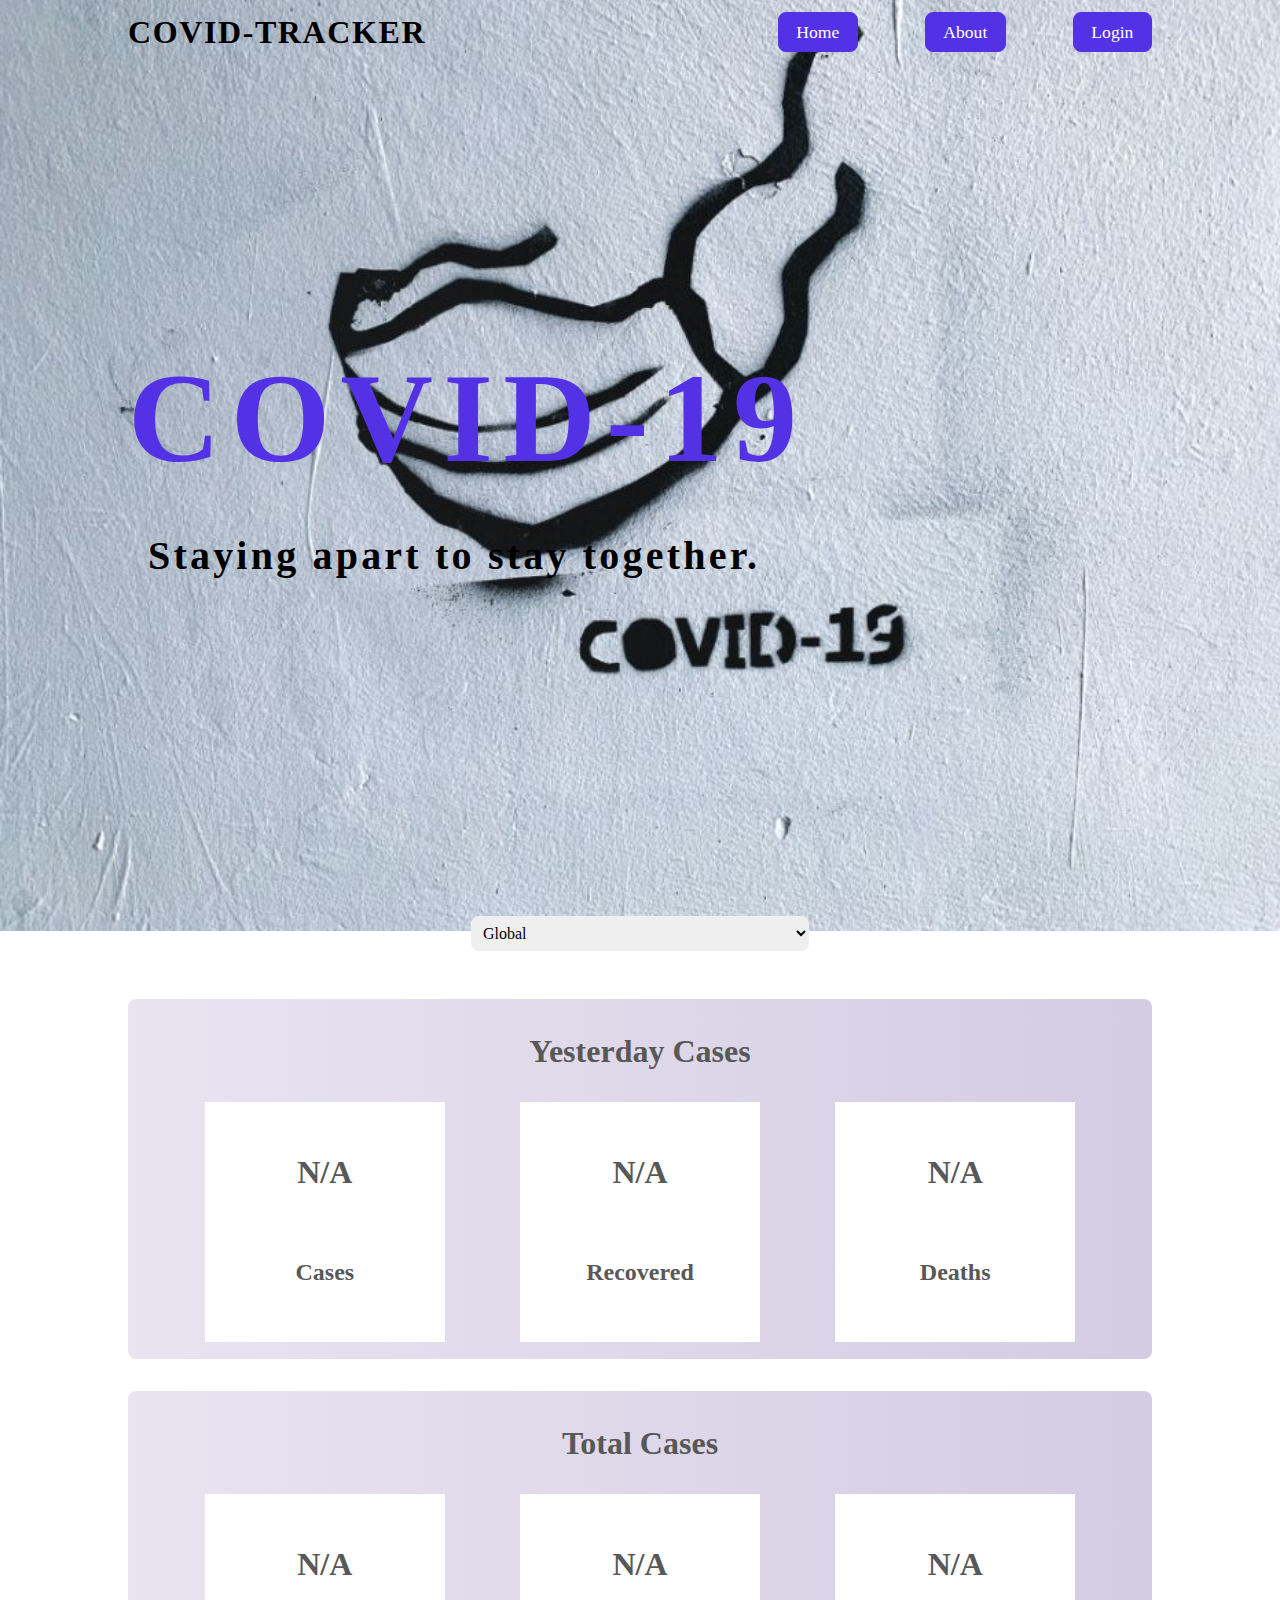
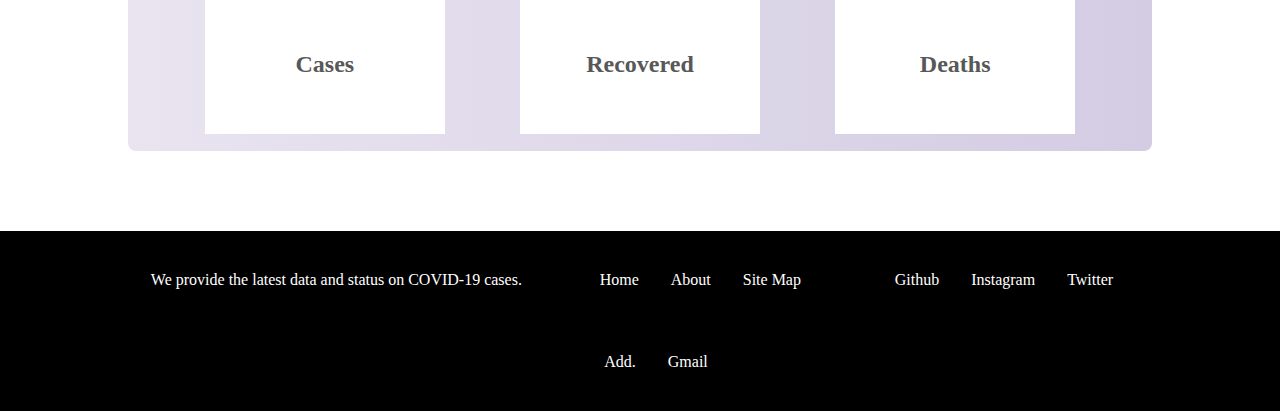
<file: HTML/Index.html>
<!DOCTYPE html>
<html lang="en">
<head>
    <meta charset="UTF-8">
    <meta name="viewport" content="width=device-width, initial-scale=1.0">
    <link rel="stylesheet" href="../Assets/Styles/css/Index.css">
    <title>Covid-19 Tracker</title>
</head>
<body>
    <main>
        <div class="intro-content-box">
          <header class="nav-bar">
            <nav class="nav">
                <div class="logo">
                    <h1 class="logo-text">Covid-tracker</h1>
                </div>
                <div class="nav-links">
                    <ul>
                        <li class="nav-link">
                            <a href="Index.html" class="link border">
                            Home
                            </a>
                        </li>
                        <li class="nav-link">
                            <a href="AboutUs.html" class="link border">About</a>
                        </li>
                        <li class="nav-link">
                            <a href="#" class="link border">Login</a>
                        </li>
                    </ul>
                   </div>
                </nav>
            </header>
            <div class="intro-text-box">
                <h1 class="intro-text">Covid-19</h1>
                <p class="intro-slogan">Staying apart to stay together.</p>
            </div>
        </div>
      <!-- <div class="content">
        <div class="first-content">
            <p class="intro-text"><span class="quote">&#8220  </span>
                Do not wait; the time will never be ‘just right.’ Start where you stand, and work with whatever tools you may have at your command, and better tools will be found as you go along.
                <span class="quote">  &#8221</span></p>
        </div> -->
       </div>
       <div class="data-show-container">
           <div id="select-box">
        <select id="country" class="border" name="country" autocomplete="off">
            <option value="0" >Global</option>
            <option value="AF">Afghanistan</option>
            <option value="AX">Aland Islands</option>
            <option value="AL">Albania</option>
            <option value="DZ">Algeria</option>
            <option value="AS">American Samoa</option>
            <option value="AD">Andorra</option>
            <option value="AO">Angola</option>
            <option value="AI">Anguilla</option>
            <option value="AQ">Antarctica</option>
            <option value="AG">Antigua and Barbuda</option>
            <option value="AR">Argentina</option>
            <option value="AM">Armenia</option>
            <option value="AW">Aruba</option>
            <option value="AU">Australia</option>
            <option value="AT">Austria</option>
            <option value="AZ">Azerbaijan</option>
            <option value="BS">Bahamas</option>
            <option value="BH">Bahrain</option>
            <option value="BD">Bangladesh</option>
            <option value="BB">Barbados</option>
            <option value="BY">Belarus</option>
            <option value="BE">Belgium</option>
            <option value="BZ">Belize</option>
            <option value="BJ">Benin</option>
            <option value="BM">Bermuda</option>
            <option value="BT">Bhutan</option>
            <option value="BO">Bolivia</option>
            <option value="BQ">Bonaire, Sint Eustatius and Saba</option>
            <option value="BA">Bosnia and Herzegovina</option>
            <option value="BW">Botswana</option>
            <option value="BV">Bouvet Island</option>
            <option value="BR">Brazil</option>
            <option value="IO">British Indian Ocean Territory</option>
            <option value="BN">Brunei Darussalam</option>
            <option value="BG">Bulgaria</option>
            <option value="BF">Burkina Faso</option>
            <option value="BI">Burundi</option>
            <option value="KH">Cambodia</option>
            <option value="CM">Cameroon</option>
            <option value="CA">Canada</option>
            <option value="CV">Cape Verde</option>
            <option value="KY">Cayman Islands</option>
            <option value="CF">Central African Republic</option>
            <option value="TD">Chad</option>
            <option value="CL">Chile</option>
            <option value="CN">China</option>
            <option value="CX">Christmas Island</option>
            <option value="CC">Cocos (Keeling) Islands</option>
            <option value="CO">Colombia</option>
            <option value="KM">Comoros</option>
            <option value="CG">Congo</option>
            <option value="CD">Congo, the Democratic Republic of the</option>
            <option value="CK">Cook Islands</option>
            <option value="CR">Costa Rica</option>
            <option value="CI">Cote D'Ivoire</option>
            <option value="HR">Croatia</option>
            <option value="CU">Cuba</option>
            <option value="CW">Curacao</option>
            <option value="CY">Cyprus</option>
            <option value="CZ">Czech Republic</option>
            <option value="DK">Denmark</option>
            <option value="DJ">Djibouti</option>
            <option value="DM">Dominica</option>
            <option value="DO">Dominican Republic</option>
            <option value="EC">Ecuador</option>
            <option value="EG">Egypt</option>
            <option value="SV">El Salvador</option>
            <option value="GQ">Equatorial Guinea</option>
            <option value="ER">Eritrea</option>
            <option value="EE">Estonia</option>
            <option value="ET">Ethiopia</option>
            <option value="FK">Falkland Islands (Malvinas)</option>
            <option value="FO">Faroe Islands</option>
            <option value="FJ">Fiji</option>
            <option value="FI">Finland</option>
            <option value="FR">France</option>
            <option value="GF">French Guiana</option>
            <option value="PF">French Polynesia</option>
            <option value="TF">French Southern Territories</option>
            <option value="GA">Gabon</option>
            <option value="GM">Gambia</option>
            <option value="GE">Georgia</option>
            <option value="DE">Germany</option>
            <option value="GH">Ghana</option>
            <option value="GI">Gibraltar</option>
            <option value="GR">Greece</option>
            <option value="GL">Greenland</option>
            <option value="GD">Grenada</option>
            <option value="GP">Guadeloupe</option>
            <option value="GU">Guam</option>
            <option value="GT">Guatemala</option>
            <option value="GG">Guernsey</option>
            <option value="GN">Guinea</option>
            <option value="GW">Guinea-Bissau</option>
            <option value="GY">Guyana</option>
            <option value="HT">Haiti</option>
            <option value="HM">Heard Island and Mcdonald Islands</option>
            <option value="VA">Holy See (Vatican City State)</option>
            <option value="HN">Honduras</option>
            <option value="HK">Hong Kong</option>
            <option value="HU">Hungary</option>
            <option value="IS">Iceland</option>
            <option value="IN">India</option>
            <option value="ID">Indonesia</option>
            <option value="IR">Iran, Islamic Republic of</option>
            <option value="IQ">Iraq</option>
            <option value="IE">Ireland</option>
            <option value="IM">Isle of Man</option>
            <option value="IL">Israel</option>
            <option value="IT">Italy</option>
            <option value="JM">Jamaica</option>
            <option value="JP">Japan</option>
            <option value="JE">Jersey</option>
            <option value="JO">Jordan</option>
            <option value="KZ">Kazakhstan</option>
            <option value="KE">Kenya</option>
            <option value="KI">Kiribati</option>
            <option value="KP">Korea, Democratic People"s Republic of</option>
            <option value="KR">Korea, Republic of</option>
            <option value="XK">Kosovo</option>
            <option value="KW">Kuwait</option>
            <option value="KG">Kyrgyzstan</option>
            <option value="LA">Lao People's Democratic Republic</option>
            <option value="LV">Latvia</option>
            <option value="LB">Lebanon</option>
            <option value="LS">Lesotho</option>
            <option value="LR">Liberia</option>
            <option value="LY">Libyan Arab Jamahiriya</option>
            <option value="LI">Liechtenstein</option>
            <option value="LT">Lithuania</option>
            <option value="LU">Luxembourg</option>
            <option value="MO">Macao</option>
            <option value="MK">Macedonia, the Former Yugoslav Republic of</option>
            <option value="MG">Madagascar</option>
            <option value="MW">Malawi</option>
            <option value="MY">Malaysia</option>
            <option value="MV">Maldives</option>
            <option value="ML">Mali</option>
            <option value="MT">Malta</option>
            <option value="MH">Marshall Islands</option>
            <option value="MQ">Martinique</option>
            <option value="MR">Mauritania</option>
            <option value="MU">Mauritius</option>
            <option value="YT">Mayotte</option>
            <option value="MX">Mexico</option>
            <option value="FM">Micronesia, Federated States of</option>
            <option value="MD">Moldova, Republic of</option>
            <option value="MC">Monaco</option>
            <option value="MN">Mongolia</option>
            <option value="ME">Montenegro</option>
            <option value="MS">Montserrat</option>
            <option value="MA">Morocco</option>
            <option value="MZ">Mozambique</option>
            <option value="MM">Myanmar</option>
            <option value="NA">Namibia</option>
            <option value="NR">Nauru</option>
            <option value="NP">Nepal</option>
            <option value="NL">Netherlands</option>
            <option value="AN">Netherlands Antilles</option>
            <option value="NC">New Caledonia</option>
            <option value="NZ">New Zealand</option>
            <option value="NI">Nicaragua</option>
            <option value="NE">Niger</option>
            <option value="NG">Nigeria</option>
            <option value="NU">Niue</option>
            <option value="NF">Norfolk Island</option>
            <option value="MP">Northern Mariana Islands</option>
            <option value="NO">Norway</option>
            <option value="OM">Oman</option>
            <option value="PK">Pakistan</option>
            <option value="PW">Palau</option>
            <option value="PS">Palestinian Territory, Occupied</option>
            <option value="PA">Panama</option>
            <option value="PG">Papua New Guinea</option>
            <option value="PY">Paraguay</option>
            <option value="PE">Peru</option>
            <option value="PH">Philippines</option>
            <option value="PN">Pitcairn</option>
            <option value="PL">Poland</option>
            <option value="PT">Portugal</option>
            <option value="PR">Puerto Rico</option>
            <option value="QA">Qatar</option>
            <option value="RE">Reunion</option>
            <option value="RO">Romania</option>
            <option value="RU">Russian Federation</option>
            <option value="RW">Rwanda</option>
            <option value="BL">Saint Barthelemy</option>
            <option value="SH">Saint Helena</option>
            <option value="KN">Saint Kitts and Nevis</option>
            <option value="LC">Saint Lucia</option>
            <option value="MF">Saint Martin</option>
            <option value="PM">Saint Pierre and Miquelon</option>
            <option value="VC">Saint Vincent and the Grenadines</option>
            <option value="WS">Samoa</option>
            <option value="SM">San Marino</option>
            <option value="ST">Sao Tome and Principe</option>
            <option value="SA">Saudi Arabia</option>
            <option value="SN">Senegal</option>
            <option value="RS">Serbia</option>
            <option value="CS">Serbia and Montenegro</option>
            <option value="SC">Seychelles</option>
            <option value="SL">Sierra Leone</option>
            <option value="SG">Singapore</option>
            <option value="SX">Sint Maarten</option>
            <option value="SK">Slovakia</option>
            <option value="SI">Slovenia</option>
            <option value="SB">Solomon Islands</option>
            <option value="SO">Somalia</option>
            <option value="ZA">South Africa</option>
            <option value="GS">South Georgia and the South Sandwich Islands</option>
            <option value="SS">South Sudan</option>
            <option value="ES">Spain</option>
            <option value="LK">Sri Lanka</option>
            <option value="SD">Sudan</option>
            <option value="SR">Suriname</option>
            <option value="SJ">Svalbard and Jan Mayen</option>
            <option value="SZ">Swaziland</option>
            <option value="SE">Sweden</option>
            <option value="CH">Switzerland</option>
            <option value="SY">Syrian Arab Republic</option>
            <option value="TW">Taiwan, Province of China</option>
            <option value="TJ">Tajikistan</option>
            <option value="TZ">Tanzania, United Republic of</option>
            <option value="TH">Thailand</option>
            <option value="TL">Timor-Leste</option>
            <option value="TG">Togo</option>
            <option value="TK">Tokelau</option>
            <option value="TO">Tonga</option>
            <option value="TT">Trinidad and Tobago</option>
            <option value="TN">Tunisia</option>
            <option value="TR">Turkey</option>
            <option value="TM">Turkmenistan</option>
            <option value="TC">Turks and Caicos Islands</option>
            <option value="TV">Tuvalu</option>
            <option value="UG">Uganda</option>
            <option value="UA">Ukraine</option>
            <option value="AE">United Arab Emirates</option>
            <option value="GB">United Kingdom</option>
            <option value="US">United States</option>
            <option value="UM">United States Minor Outlying Islands</option>
            <option value="UY">Uruguay</option>
            <option value="UZ">Uzbekistan</option>
            <option value="VU">Vanuatu</option>
            <option value="VE">Venezuela</option>
            <option value="VN">Viet Nam</option>
            <option value="VG">Virgin Islands, British</option>
            <option value="VI">Virgin Islands, U.s.</option>
            <option value="WF">Wallis and Futuna</option>
            <option value="EH">Western Sahara</option>
            <option value="YE">Yemen</option>
            <option value="ZM">Zambia</option>
            <option value="ZW">Zimbabwe</option>
        </select>
        </div>
        <div class="cases-desc">
           <h1>Yesterday Cases</h1> 
        
         <div class="cases ">
          <div class="data-box active-cases" >
            <h1 class="data" id="Y-active-cases">N/A</h1>
            <p class="cases-info">Cases</p>
          </div>
         <div class="data-box recoverd-cases" >
            <h1 class="data" id="Y-recoverd-cases">N/A</h1>
            <p class="cases-info">Recovered</p>
         </div>
         <div class="data-box death-cases" >
            <h1 class="data" id="Y-death-cases">N/A</h1>
            <p class="cases-info">Deaths</p>
        </div>
       </div>
    </div>
       <div class="cases-desc">
           <h1>Total Cases</h1>
      
       <div class="cases ">
        <div class="data-box active-cases" >
            <h1 class="data" id="T-active-cases">N/A</h1>
            <p class="cases-info">Cases</p>
        </div>
        <div class="data-box recoverd-cases" >
            <h1 class="data" id="T-recoverd-cases">N/A</h1>
            <p class="cases-info">Recovered</p>
        </div>
        <div class="data-box death-cases" >
            <h1 class="data" id="T-death-cases">N/A</h1>
            <p class="cases-info">Deaths</p>
        </div>
    </div>
    </div>
    <!-- <div class="chart-box">
        <canvas id="Corona-chart"></canvas>
    </div> -->
    </div>
    </main>
    <footer>
        <div class="footer-content">
            <div class="footer-sub-div">
                <p class="text">We provide the latest data and status on COVID-19 cases. </p>
            </div>
        <div class="footer-sub-div">
            <ul>
           <li><a href="#">Home</a></li>
           <li><a href="#">About</a></li>
           <li><a href="#">Site Map</a></li>
           </ul>
        </div>
        <div class="footer-sub-div">
            <ul>
                <li><a href="#">Github</a> </li>
                <!-- <li><a href="#">Facebook</a></li> -->
                <li><a href="#">Instagram</a></li>
                <li><a href="#">Twitter</a></li>
            </ul>
        </div>
        <div class="footer-sub-div">
            <ul>
                <li><a href="#"></a> Add.</li>
                <li><a href="#">Gmail</a></li>
                <!-- <li><a href="#">Follow us on-</a></li> -->
            </ul>
        </div>
    </div>
    </footer>
    <script src="../Assets/JavaScript/index.js"></script>
</body>
</html>
</file>
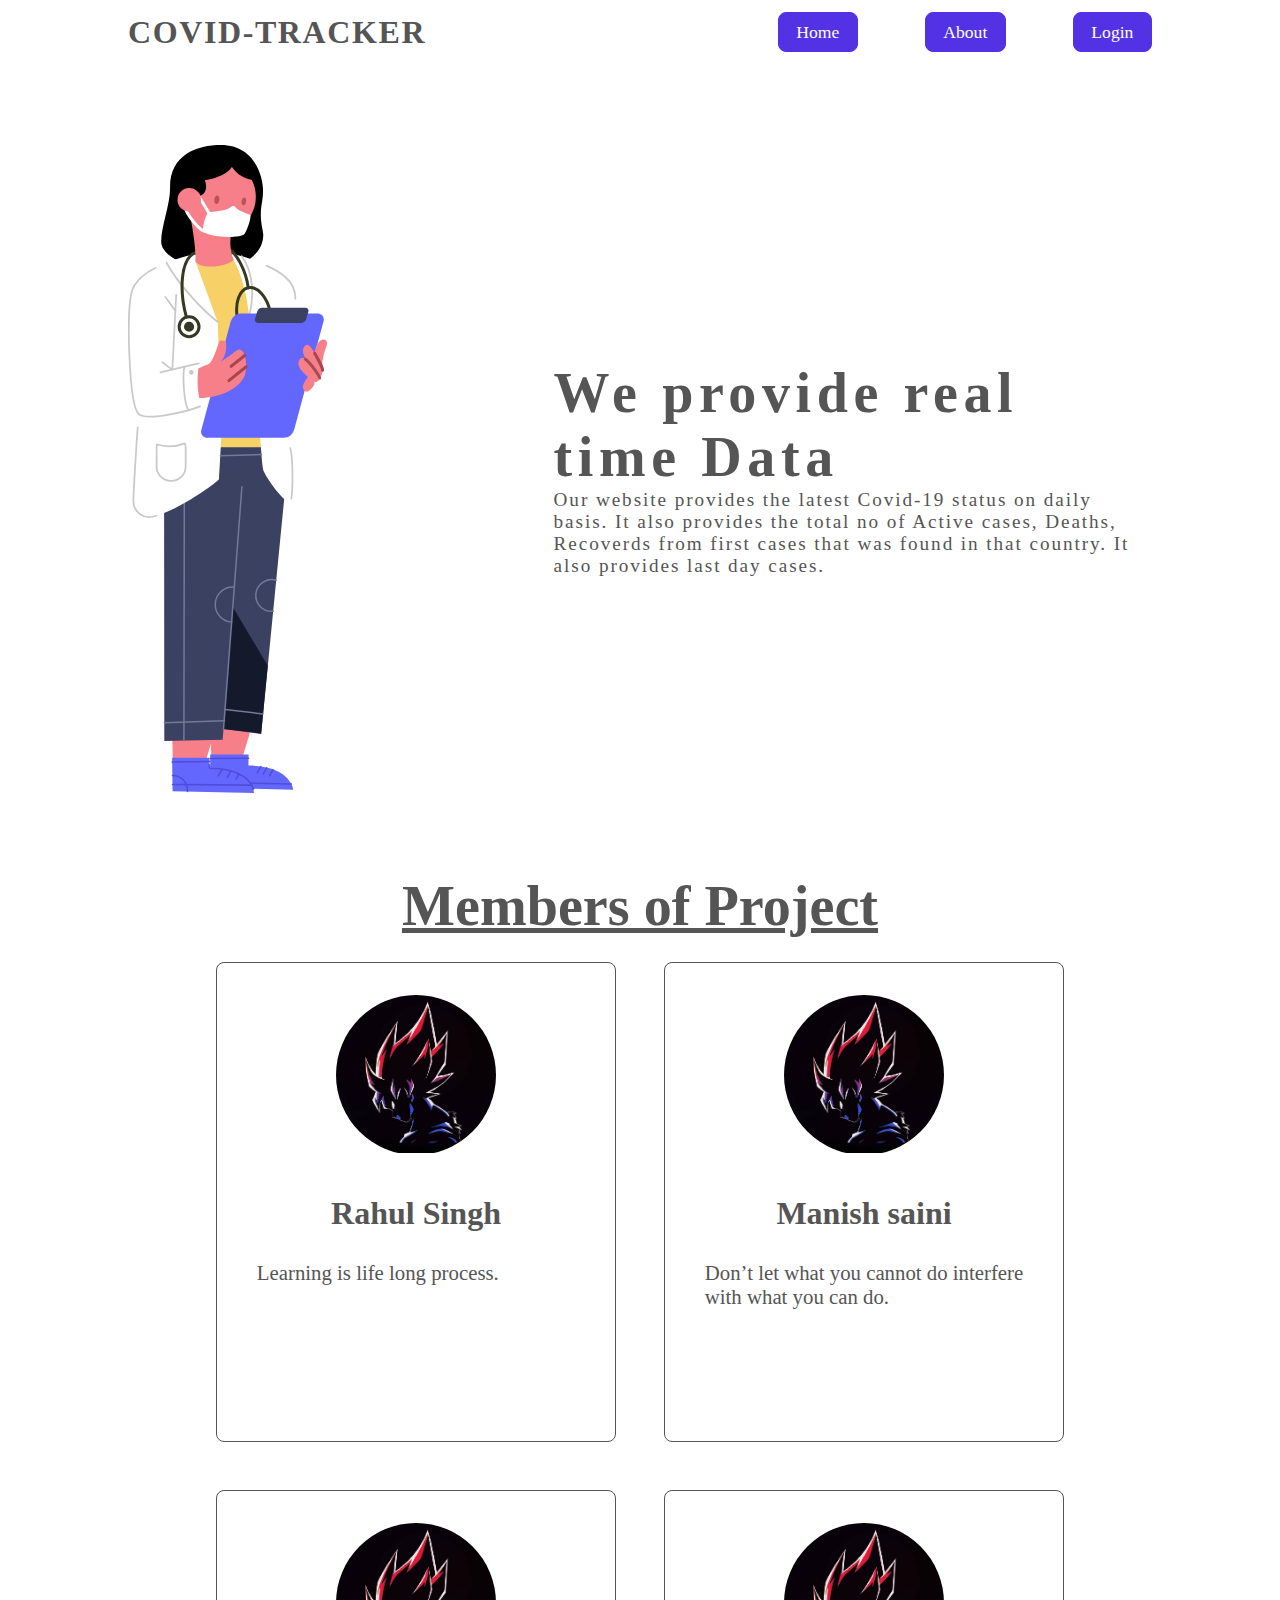
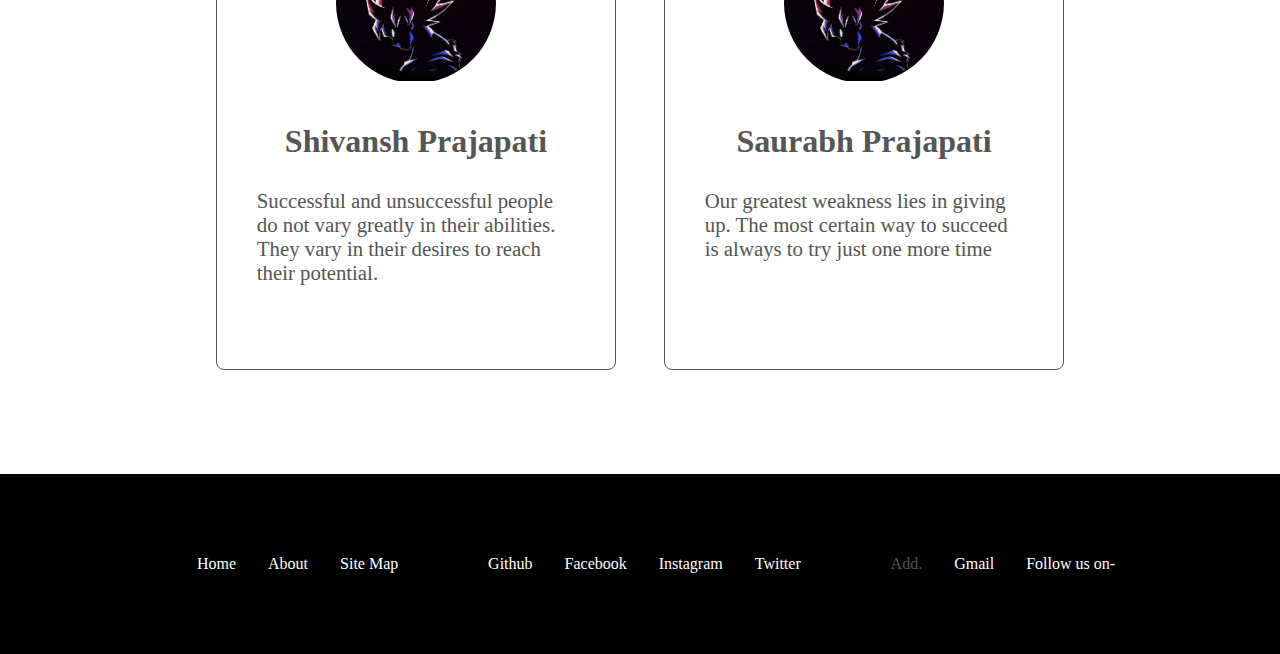
<file: HTML/AboutUs.html>
<!DOCTYPE html>
<html lang="en">
<head>
    <meta charset="UTF-8">
    <meta http-equiv="X-UA-Compatible" content="IE=edge">
    <meta name="viewport" content="width=device-width, initial-scale=1.0">
    <link rel="stylesheet" href="../Assets/Styles/css/about.css">
    <title>About Us</title>
</head>
<body>
    <main>
       <header class="nav-bar">
        <nav class="nav">
            <div class="logo">
                <h1 class="logo-text">Covid-tracker</h1>
            </div>
            <div class="nav-links">
                <ul>
                    <li class="nav-link">
                        <a href="Index.html" class="link border">
                        Home
                        </a>
                    </li>
                    <li class="nav-link">
                        <a href="AboutUs.html" class="link border">About</a>
                    </li>
                    <li class="nav-link">
                        <a href="#" class="link border">Login</a>
                    </li>
                </ul>
               </div>
            </nav>
        </header>
        <!-- <div class="about-content"></div> -->
        <div class="info">
            <div class="center-content">
                <div class="image-box" id="women-doctor"><img src="../Assets/Image/doctor-woman.svg" alt="Doctor-women"></div>
                <div class="info-text">
                    <h1 class="heading">We provide real time Data</h1>
                    <p class="info-describe">Our website provides the latest Covid-19 status on daily basis.
                        It also provides the total no of Active cases, Deaths, Recoverds from first cases that was found in that country.
                        It also provides last day cases. 
                        <!-- <span class="read-more"><a href="#">read more>>></a></span> -->
                    </p>
                </div>
            </div>
        </div>
        <div class="profile-box">
            <div class="description">
                <h3>Members of Project</h3>
            </div>
            <div class="members">
        <div class="show-box">
            <div class="img-box">
                <img src="../Assets/Image/goku.jpg" alt="profile pic" >
            </div>
            <div class="name-box"><h1>Rahul Singh</h1></div>
            <div class="desc">Learning is life long process.</div>
        </div>
        <div class="show-box">
            <div class="img-box">
                <img src="../Assets/Image/goku.jpg" alt="profile pic" >
            </div>
            <div class="name-box"><h1>Manish saini</h1></div>
            <div class="desc">Don’t let what you cannot do interfere with what you can do.</div>
        </div>
        <div class="show-box" id="strach-box">
            <div class="img-box">
                <img src="../Assets/Image/goku.jpg" alt="profile pic" >
            </div>
            <div class="name-box" ><h1>Shivansh Prajapati</h1></div>
            <div class="desc">Successful and unsuccessful people do not vary greatly in their abilities. They vary in their desires to reach their potential.</div>
        </div>
        <div class="show-box">
            <div class="img-box">
                <img src="../Assets/Image/goku.jpg" alt="profile pic" >
            </div>
            <div class="name-box"><h1>Saurabh Prajapati</h1></div>
            <div class="desc">Our greatest weakness lies in giving up. The most certain way to succeed is always to try just one more time</div>
        </div>
    </div>
       </div>
    </main>
    <footer>
        <div class="footer-content">
        <div class="footer-sub-div">
            <ul>
           <li><a href="#">Home</a></li>
           <li><a href="#">About</a></li>
           <li><a href="#">Site Map</a></li>
           </ul>
        </div>
        <div class="footer-sub-div">
            <ul>
                <li><a href="#">Github</a> </li>
                <li><a href="#">Facebook</a></li>
                <li><a href="#">Instagram</a></li>
                <li><a href="#">Twitter</a></li>
            </ul>
        </div>
        <div class="footer-sub-div">
            <ul>
                <li><a href="#"></a> Add.</li>
                <li><a href="#">Gmail</a></li>
                <li><a href="#">Follow us on-</a></li>
            </ul>
        </div>
    </div>
    </footer>
</body>
</html>
</file>
<file: Assets/Styles/css/Index.css>
* {
  margin: 0;
  padding: 0;
  -webkit-box-sizing: border-box;
          box-sizing: border-box;
  font-family: fantasy;
}

li {
  list-style: none;
}

a {
  text-decoration: none;
}

.border {
  border-radius: 0.5rem;
}

body {
  background-image: url("../../Image/COVID_19.jpg");
  background-attachment: fixed;
  background-repeat: no-repeat;
  background-size: cover;
  background-position: center;
  /*
*=====//=====//=====//=====//=====//=====//=====//=====//
*=====//=====//Footer//=====//=====
*=====//=====//=====//=====//=====//=====//=====//=====//
*/
}

body main .intro-content-box {
  height: 100vh;
  display: -webkit-box;
  display: -ms-flexbox;
  display: flex;
  -webkit-box-pack: center;
      -ms-flex-pack: center;
          justify-content: center;
  -webkit-box-align: center;
      -ms-flex-align: center;
          align-items: center;
  -webkit-box-orient: vertical;
  -webkit-box-direction: normal;
      -ms-flex-direction: column;
          flex-direction: column;
}

body main .intro-content-box .nav-bar {
  height: 4em;
  width: 100%;
  display: -webkit-box;
  display: -ms-flexbox;
  display: flex;
  -webkit-box-pack: center;
      -ms-flex-pack: center;
          justify-content: center;
  -webkit-box-align: center;
      -ms-flex-align: center;
          align-items: center;
}

body main .intro-content-box .nav-bar .nav {
  margin: auto;
  width: 80%;
  display: -webkit-box;
  display: -ms-flexbox;
  display: flex;
  -webkit-box-pack: justify;
      -ms-flex-pack: justify;
          justify-content: space-between;
  -webkit-box-align: center;
      -ms-flex-align: center;
          align-items: center;
}

body main .intro-content-box .nav-bar .nav .logo {
  text-transform: uppercase;
  letter-spacing: 0.1rem;
  -webkit-box-flex: 3;
      -ms-flex: 3;
          flex: 3;
  padding: 0.05rem 0;
  color: black;
}

body main .intro-content-box .nav-bar .nav .nav-links {
  -webkit-box-pack: justify;
      -ms-flex-pack: justify;
          justify-content: space-between;
  -webkit-box-flex: 2;
      -ms-flex: 2;
          flex: 2;
}

body main .intro-content-box .nav-bar .nav .nav-links ul {
  display: -webkit-box;
  display: -ms-flexbox;
  display: flex;
  -webkit-box-pack: justify;
      -ms-flex-pack: justify;
          justify-content: space-between;
  -webkit-box-align: center;
      -ms-flex-align: center;
          align-items: center;
}

body main .intro-content-box .nav-bar .nav .nav-links ul .link {
  color: white;
  display: block;
  padding: 0.5em 1em;
  margin-left: 2em;
  border: #5332e6 solid 0.1rem;
  font-size: 1.1rem;
  background-color: #5332e6;
}

body main .intro-content-box .nav-bar .nav .nav-links ul .link:hover {
  color: white;
  display: block;
  padding: 0.5em 1em;
  margin-left: 2em;
  background-color: transparent;
  border: #5332e6 solid 0.1rem;
}

body main .intro-content-box .intro-text-box {
  padding: 2em 0;
  width: 80%;
  margin: auto;
}

body main .intro-content-box .intro-text-box .intro-text {
  font-size: 8rem;
  color: #5332e6;
  letter-spacing: 0.08em;
  text-transform: uppercase;
}

body main .intro-content-box .intro-text-box .intro-slogan {
  margin: 1em 0;
  font-size: 2.5rem;
  font-weight: 700;
  color: black;
  letter-spacing: 0.08em;
  padding-left: 0.5em;
}

body main .content {
  background-color: white;
  color: #555;
}

body main .first-content {
  width: 80%;
  margin: auto;
  display: -webkit-box;
  display: -ms-flexbox;
  display: flex;
  -webkit-box-align: center;
      -ms-flex-align: center;
          align-items: center;
  -webkit-box-pack: center;
      -ms-flex-pack: center;
          justify-content: center;
}

body main .first-content .intro-text {
  margin: 2em 0;
  font-weight: 600;
  font-size: 2.5rem;
  font-family: -apple-system, BlinkMacSystemFont, "Segoe UI", Roboto, Oxygen, Ubuntu, Cantarell, "Open Sans", "Helvetica Neue", sans-serif;
}

body main .data-show-container {
  width: 80%;
  margin: auto;
  background-color: transparent;
}

body main .data-show-container #select-box {
  display: -webkit-box;
  display: -ms-flexbox;
  display: flex;
  -webkit-box-pack: center;
      -ms-flex-pack: center;
          justify-content: center;
}

body main .data-show-container #select-box #country {
  margin: 1em;
  padding: 0.5em;
  border: none;
  outline: none;
  font-size: 1rem;
}

body main .cases-desc {
  opacity: 98%;
  overflow: hidden;
  background: #d3cce3;
  /* fallback for old browsers */
  /* Chrome 10-25, Safari 5.1-6 */
  background: -webkit-gradient(linear, left top, right top, from(#e9e4f0), to(#d3cce3));
  background: linear-gradient(to right, #e9e4f0, #d3cce3);
  /* W3C, IE 10+/ Edge, Firefox 16+, Chrome 26+, Opera 12+, Safari 7+ */
  border-radius: 0.5em;
  background-color: white;
  height: -webkit-fit-content;
  height: -moz-fit-content;
  height: fit-content;
  margin: 2em 0;
  padding: 0.1em;
}

body main .cases-desc h1 {
  color: #555;
  margin: 0.5em;
  padding: 0.5em;
  text-align: center;
}

body main .recoverd-cases:hover h1 {
  color: rgba(46, 235, 46, 0.829);
}

body main .death-cases:hover h1 {
  color: rgba(255, 0, 0, 0.644);
}

body main .cases {
  -ms-flex-wrap: wrap;
      flex-wrap: wrap;
  display: -webkit-box;
  display: -ms-flexbox;
  display: flex;
  -webkit-box-pack: space-evenly;
      -ms-flex-pack: space-evenly;
          justify-content: space-evenly;
  -webkit-box-align: center;
      -ms-flex-align: center;
          align-items: center;
  margin: 1em 0;
}

body main .cases .data-box {
  border: 0.3rem solid white;
  display: -webkit-box;
  display: -ms-flexbox;
  display: flex;
  -webkit-box-pack: center;
      -ms-flex-pack: center;
          justify-content: center;
  -webkit-box-align: center;
      -ms-flex-align: center;
          align-items: center;
  -webkit-box-orient: vertical;
  -webkit-box-direction: normal;
      -ms-flex-direction: column;
          flex-direction: column;
  width: 15em;
  height: 15em;
  background-color: white;
  padding: 0.5em;
}

body main .cases .data-box .cases-info {
  color: #555;
  font-size: 1.5rem;
  font-weight: 700;
}

body main .cases .data-box:hover {
  border-bottom: #5332e6 solid 0.3rem;
}

body main .cases-info,
body main .data {
  margin: 1.5em 0;
}

body .chart-box {
  height: 50vh;
  background-color: white;
}

body footer {
  background-color: black;
  color: white;
  margin-top: 5em;
}

body footer .footer-content {
  padding: 0.5em;
  margin: 0.5em;
  min-height: 20vh;
  margin: auto;
  width: 80%;
  display: -webkit-box;
  display: -ms-flexbox;
  display: flex;
  -ms-flex-wrap: wrap;
      flex-wrap: wrap;
  -ms-flex-pack: distribute;
      justify-content: space-around;
  -webkit-box-align: center;
      -ms-flex-align: center;
          align-items: center;
}

body footer .footer-content .footer-sub-div ul {
  padding: 0.5em;
  margin: 0.5em;
  -webkit-box-flex: 1;
      -ms-flex: 1;
          flex: 1;
  display: -webkit-box;
  display: -ms-flexbox;
  display: flex;
  -ms-flex-wrap: wrap;
      flex-wrap: wrap;
  -webkit-box-pack: justify;
      -ms-flex-pack: justify;
          justify-content: space-between;
  -webkit-box-align: center;
      -ms-flex-align: center;
          align-items: center;
}

body footer .footer-content .footer-sub-div ul li {
  margin-left: 2em;
}

body footer .footer-content .footer-sub-div ul a {
  color: white;
}

body footer .footer-content .footer-sub-div ul a:hover {
  color: #5332e6;
  text-decoration: underline;
}
/*# sourceMappingURL=Index.css.map */
</file>
<file: Assets/Styles/css/about.css>
* {
  margin: 0;
  padding: 0;
  -webkit-box-sizing: border-box;
          box-sizing: border-box;
  font-family: fantasy;
  color: #555;
}

li {
  list-style: none;
}

a {
  text-decoration: none;
}

a:hover {
  color: #555;
}

.border {
  border-radius: 0.5rem;
}

body {
  /*
    *=====//=====//=====//=====//=====//=====//=====//=====//
    *=====//=====//Navigation Bar//=====//=====
    *=====//=====//=====//=====//=====//=====//=====//=====//
  */
  /*
    *=====//=====//=====//=====//=====//=====//=====//=====//
    *=====//=====//content-box//=====//=====
    *=====//=====//=====//=====//=====//=====//=====//=====//
  */
  /*
    *=====//=====//=====//=====//=====//=====//=====//=====//
    *=====//=====//Project members//=====//=====
    *=====//=====//=====//=====//=====//=====//=====//=====//
  */
  /*
*=====//=====//=====//=====//=====//=====//=====//=====//
*=====//=====//Footer//=====//=====
*=====//=====//=====//=====//=====//=====//=====//=====//
*/
}

body .nav-bar {
  height: 4em;
  width: 100%;
  display: -webkit-box;
  display: -ms-flexbox;
  display: flex;
  -webkit-box-pack: center;
      -ms-flex-pack: center;
          justify-content: center;
  -webkit-box-align: center;
      -ms-flex-align: center;
          align-items: center;
}

body .nav-bar .nav {
  margin: auto;
  width: 80%;
  display: -webkit-box;
  display: -ms-flexbox;
  display: flex;
  -webkit-box-pack: justify;
      -ms-flex-pack: justify;
          justify-content: space-between;
  -webkit-box-align: center;
      -ms-flex-align: center;
          align-items: center;
}

body .nav-bar .nav .logo {
  text-transform: uppercase;
  letter-spacing: 0.1rem;
  -webkit-box-flex: 3;
      -ms-flex: 3;
          flex: 3;
  padding: 0.05rem 0;
  color: cadetblue;
}

body .nav-bar .nav .nav-links {
  -webkit-box-pack: justify;
      -ms-flex-pack: justify;
          justify-content: space-between;
  -webkit-box-flex: 2;
      -ms-flex: 2;
          flex: 2;
}

body .nav-bar .nav .nav-links ul {
  display: -webkit-box;
  display: -ms-flexbox;
  display: flex;
  -webkit-box-pack: justify;
      -ms-flex-pack: justify;
          justify-content: space-between;
  -webkit-box-align: center;
      -ms-flex-align: center;
          align-items: center;
}

body .nav-bar .nav .nav-links ul .link {
  color: white;
  display: block;
  padding: 0.5em 1em;
  margin-left: 2em;
  border: #5332e6 solid 0.1rem;
  font-size: 1.1rem;
  background-color: #5332e6;
}

body .nav-bar .nav .nav-links ul .link:hover {
  color: white;
  display: block;
  padding: 0.5em 1em;
  margin-left: 2em;
  background-color: transparent;
  border: #5332e6 solid 0.1rem;
}

body .info {
  height: 90vh;
  display: -webkit-box;
  display: -ms-flexbox;
  display: flex;
  -webkit-box-align: center;
      -ms-flex-align: center;
          align-items: center;
}

body .info .center-content {
  height: 80%;
  display: -webkit-box;
  display: -ms-flexbox;
  display: flex;
  -webkit-box-pack: center;
      -ms-flex-pack: center;
          justify-content: center;
  -webkit-box-align: center;
      -ms-flex-align: center;
          align-items: center;
  width: 80%;
  margin: auto;
}

body .info .center-content .image-box {
  height: 100%;
  min-width: 40%;
}

body .info .center-content .image-box img {
  height: 100%;
}

body .info .center-content .info-text {
  padding: 1em;
}

body .info .center-content .info-text .heading {
  font-size: 3.5rem;
  letter-spacing: 0.1em;
}

body .info .center-content .info-text .info-describe {
  font-size: 1.2rem;
  letter-spacing: 0.1em;
}

body .info .center-content .info-text .read-more {
  font-size: 1.3rem;
  letter-spacing: 0.1em;
}

body .info .center-content .info-text .read-more a {
  color: #5332e6;
  text-decoration: underline;
}

body .profile-box {
  margin: auto;
  width: 70%;
  display: -webkit-box;
  display: -ms-flexbox;
  display: flex;
  -webkit-box-orient: vertical;
  -webkit-box-direction: normal;
      -ms-flex-direction: column;
          flex-direction: column;
}

body .profile-box .description {
  font-size: 3rem;
  font-weight: 700;
  -ms-flex-item-align: center;
      -ms-grid-row-align: center;
      align-self: center;
  text-decoration: underline;
}

body .profile-box .members {
  display: -webkit-box;
  display: -ms-flexbox;
  display: flex;
  -ms-flex-pack: distribute;
      justify-content: space-around;
  -ms-flex-wrap: wrap;
      flex-wrap: wrap;
}

body .profile-box .members .show-box {
  margin: 1.5em 0;
  height: 30rem;
  width: 25rem;
  border: #555 solid 0.1em;
  display: -webkit-box;
  display: -ms-flexbox;
  display: flex;
  -webkit-box-align: center;
      -ms-flex-align: center;
          align-items: center;
  -webkit-box-orient: vertical;
  -webkit-box-direction: normal;
      -ms-flex-direction: column;
          flex-direction: column;
  border-radius: 0.5em;
}

body .profile-box .members .show-box .img-box {
  overflow: hidden;
  margin: 2em;
  height: 10rem;
  width: 10rem;
  border-radius: 100rem;
}

body .profile-box .members .show-box .img-box img {
  width: 100%;
  background-repeat: no-repeat;
  background-size: cover;
}

body .profile-box .members .show-box .name-box {
  margin: 0.5em;
}

body .profile-box .members .show-box .desc {
  font-size: 1.3rem;
  margin: auto;
  width: 80%;
  margin: 1em;
}

body .profile-box .members .show-box:hover {
  background-color: rgba(243, 243, 243, 0.452);
  color: black;
  -webkit-box-shadow: 25px 20px #636363;
          box-shadow: 25px 20px #636363;
}

body footer {
  background-color: black;
  color: white;
  margin-top: 5em;
}

body footer .footer-content {
  padding: 0.5em;
  margin: 0.5em;
  min-height: 20vh;
  margin: auto;
  width: 80%;
  display: -webkit-box;
  display: -ms-flexbox;
  display: flex;
  -ms-flex-wrap: wrap;
      flex-wrap: wrap;
  -ms-flex-pack: distribute;
      justify-content: space-around;
  -webkit-box-align: center;
      -ms-flex-align: center;
          align-items: center;
}

body footer .footer-content .footer-sub-div ul {
  padding: 0.5em;
  margin: 0.5em;
  -webkit-box-flex: 1;
      -ms-flex: 1;
          flex: 1;
  display: -webkit-box;
  display: -ms-flexbox;
  display: flex;
  -ms-flex-wrap: wrap;
      flex-wrap: wrap;
  -webkit-box-pack: justify;
      -ms-flex-pack: justify;
          justify-content: space-between;
  -webkit-box-align: center;
      -ms-flex-align: center;
          align-items: center;
}

body footer .footer-content .footer-sub-div ul li {
  margin-left: 2em;
}

body footer .footer-content .footer-sub-div ul a {
  color: white;
}

body footer .footer-content .footer-sub-div ul a:hover {
  color: #5332e6;
  text-decoration: underline;
}
/*# sourceMappingURL=about.css.map */
</file>
